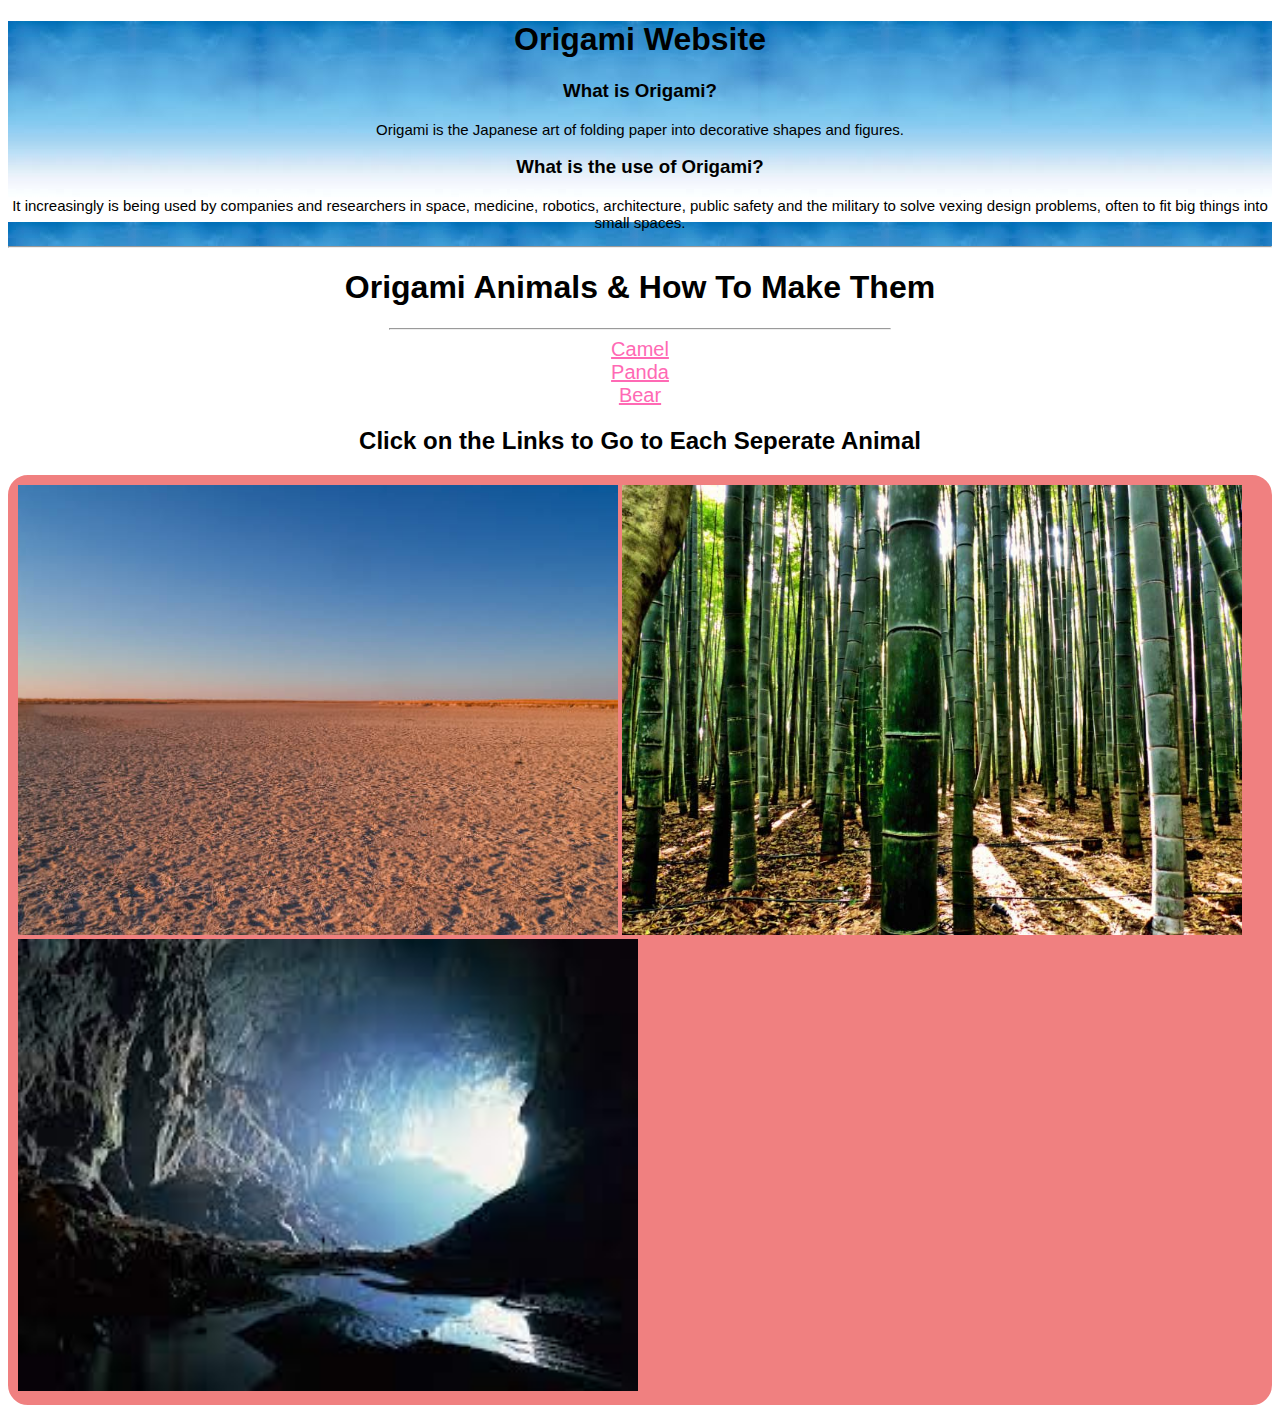
<file: index.html>
<!DOCTYPE HTML>
<html>
    <head>
        <title>Origami Website</title>
        <link rel = "stylesheet"
        type="text/css"
        href = "style.css"
        />
    </head> 

    <body>
        <div class = "menu">
            <h1>Origami Website</h1>
            <h3>What is Origami?</h3>
            <p>Origami is the Japanese art of folding paper into decorative shapes and figures.</p>
            <h3>What is the use of Origami?</h3>
            <p>It increasingly is being used by companies and researchers in space, medicine, robotics, architecture, public safety and the military to solve vexing design problems, often to fit big things into small spaces.</p>
            <hr>
        </div>

       <div class = "info">
           <h1>Origami Animals & How To Make Them</h1>
           <hr width = 500px>
           <a href = "camel.html">Camel</a>
           <br>
           <a href = "panda.html">Panda</a>
           <br>
           <a href = "teddy.html">Bear</a>
           <br>
           <h2  >Click on the Links to Go to Each Seperate Animal</h2>
       </div>
       
       <div class = "imagess">
        <img src = "flat.jpg" width = 600px />
       <img src = "bamboo-forest-1.jpg" width =620px height = 450px/>
       <img src = "d.jpg" width = 620px/>
       </div>


    </body>
</html>
</file>
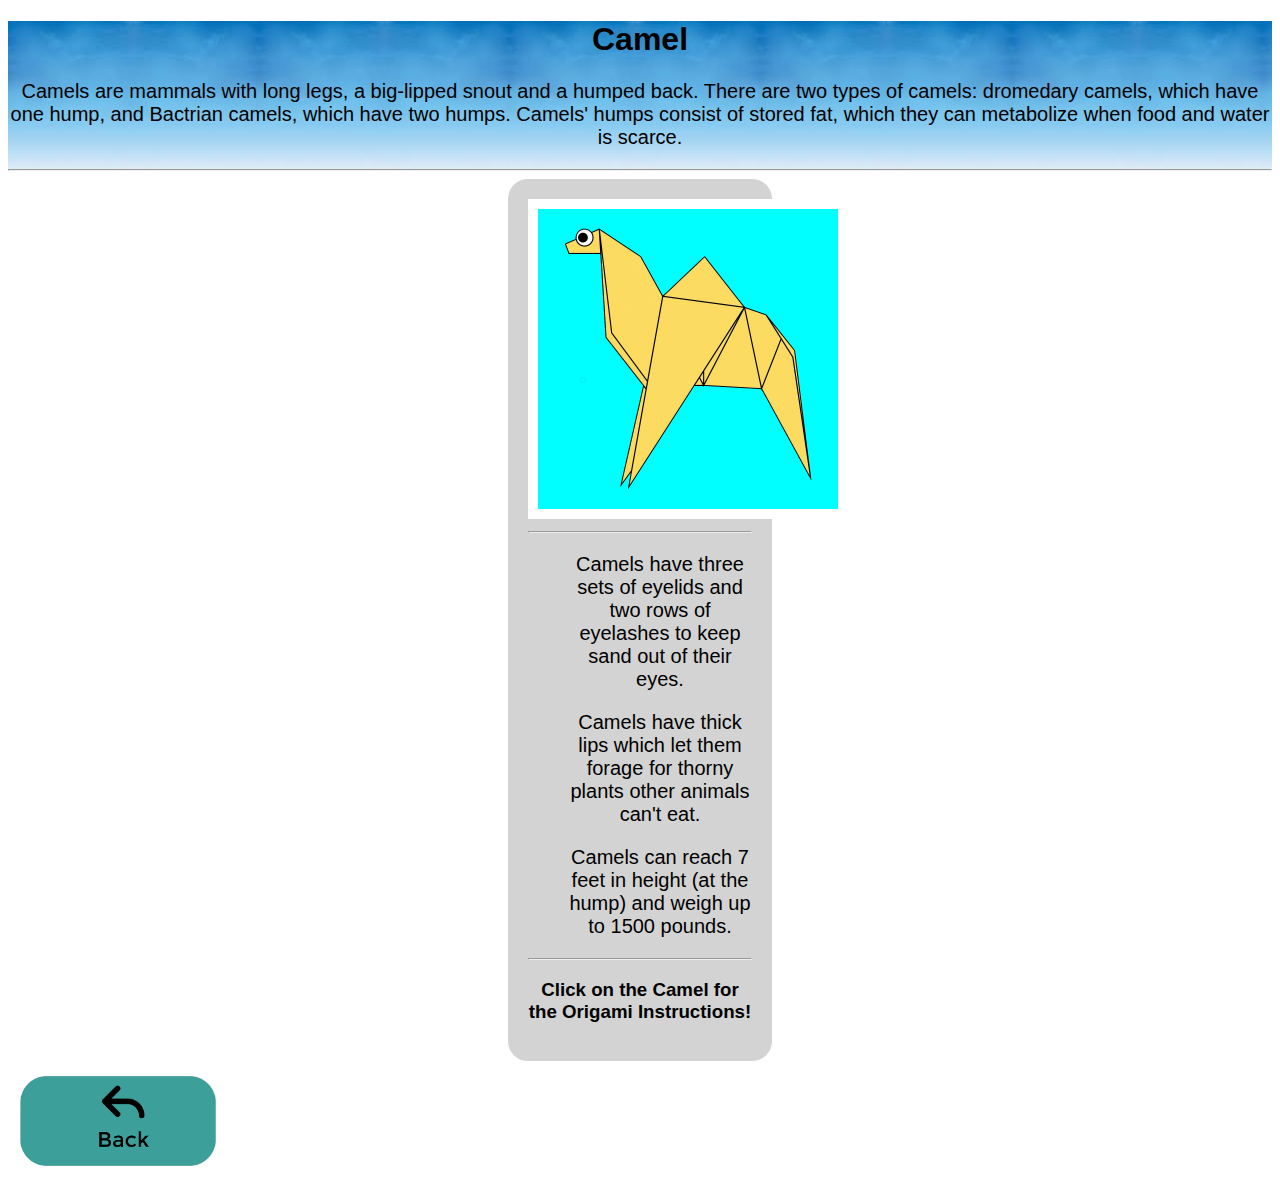
<file: camel.html>
<!DOCTYPE HTML>
<html>
    <head>
        <title>Origami Website - Camel</title>
        <link rel = "stylesheet"
        type="text/css"
        href = "camel.css"
        />
    </head> 

    <body>
        <div class = "item">
            <h1>Camel</h1>
            <p>Camels are mammals with long legs, a big-lipped snout and a humped back. There are two types of camels: dromedary camels, which have one hump, and Bactrian camels, which have two humps. Camels' humps consist of stored fat, which they can metabolize when food and water is scarce.</p>
            <hr>
        </div>

        <div class = "grid">
            <center>
                <a href= "https://origami.me/camel/" target=”_blank” ><img src="camel.png" width = 300px height = 300px></a>
                <hr>
                <ol>
                    <p>Camels have three sets of eyelids and two rows of eyelashes to keep sand out of their eyes.</p>
                    <p>Camels have thick lips which let them forage for thorny plants other animals can't eat.</p>
                    <p>Camels can reach 7 feet in height (at the hump) and weigh up to 1500 pounds.</p>
                </ol>
                <hr>
                <h3>Click on the Camel for the Origami Instructions!</h3>
            </center>
        </div>
        <a href= "index.html"><img src="BACK.png" width = 200px></a>
    </body>
</html>
</file>
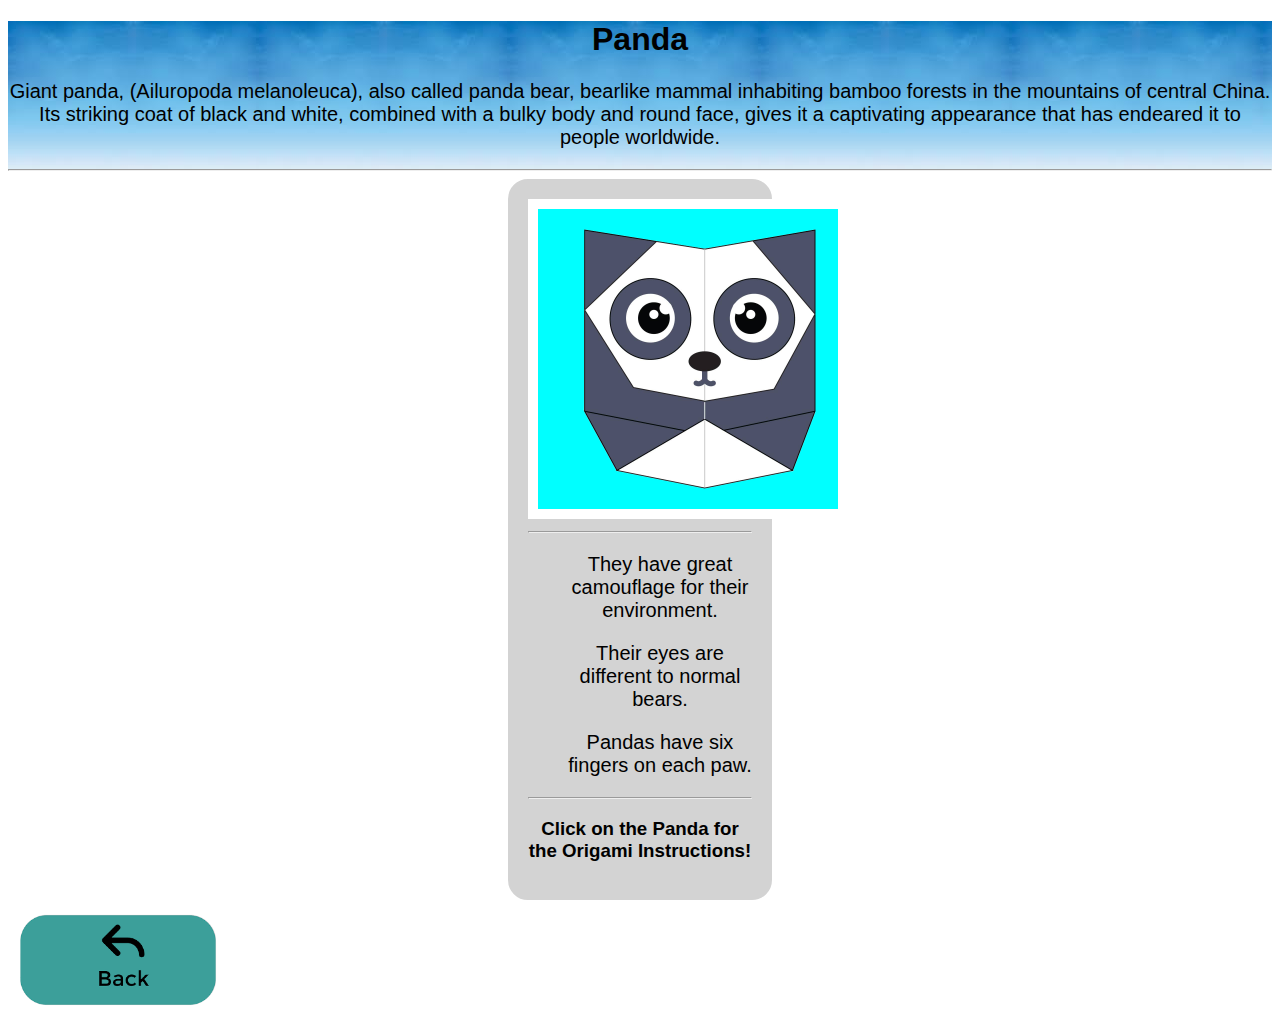
<file: panda.html>
<!DOCTYPE HTML>
<html>
    <head>
        <title>Origami Website - Panda</title>
        <link rel = "stylesheet"
        type="text/css"
        href = "panda.css"
        />
    </head> 

    <body>
        <div class = "item">
            <h1>Panda</h1>
            <p>Giant panda, (Ailuropoda melanoleuca), also called panda bear, bearlike mammal inhabiting bamboo forests in the mountains of central China. Its striking coat of black and white, combined with a bulky body and round face, gives it a captivating appearance that has endeared it to people worldwide.</p>
            <hr>
        </div>

        <div class = "grid">
            <center>
                <a href= "https://origami.me/Panda/" target=”_blank” ><img src="panda.png" width = 300px height = 300px></a>
                <hr>
                <ol>
                    <p>They have great camouflage for their environment.</p>
                    <p>Their eyes are different to normal bears.</p>
                    <p>Pandas have six fingers on each paw.</p>
                </ol>
                <hr>
                <h3>Click on the Panda for the Origami Instructions!</h3>
            </center>
        </div>
        <a href= "index.html"><img src="BACK.png" width = 200px></a>
    </body>
</html>
</file>
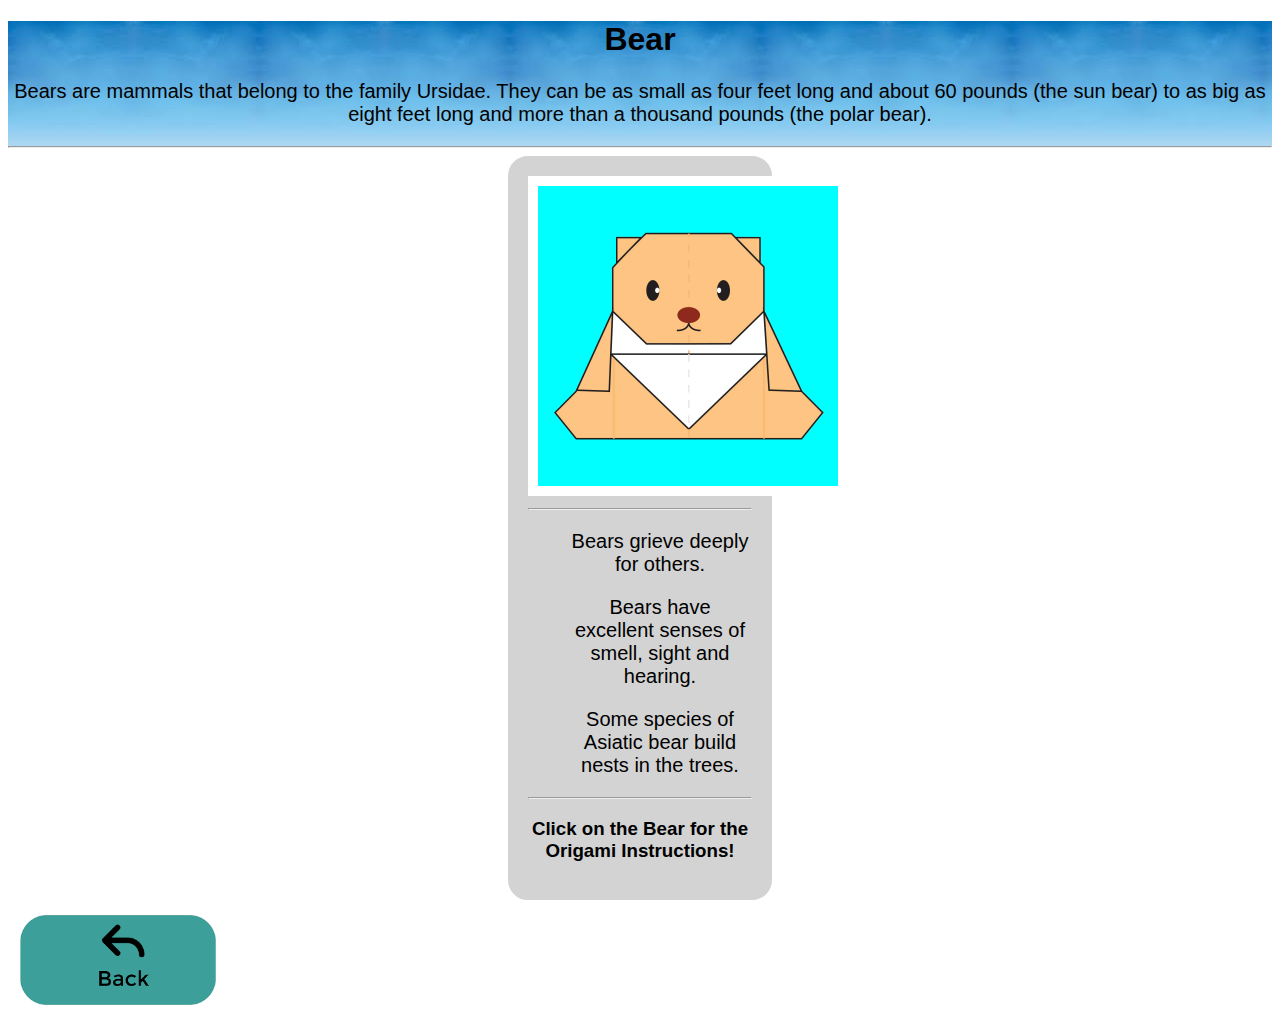
<file: teddy.html>
<!DOCTYPE HTML>
<html>
    <head>
        <title>Origami Website - Bear</title>
        <link rel = "stylesheet"
        type="text/css"
        href = "teddy.css"
        />
    </head> 

    <body>
        <div class = "item">
            <h1>Bear</h1>
            <p>Bears are mammals that belong to the family Ursidae. They can be as small as four feet long and about 60 pounds (the sun bear) to as big as eight feet long and more than a thousand pounds (the polar bear).</p>
            <hr>
        </div>

        <div class = "grid">
            <center>
                <a href= "https://origami.me/teddy/" target=”_blank” ><img src="teddy.png" width = 300px height = 300px></a>
                <hr>
                <ol>
                    <p>Bears grieve deeply for others.</p>
                    <p>Bears have excellent senses of smell, sight and hearing.</p>
                    <p>Some species of Asiatic bear build nests in the trees.</p>
                </ol>
                <hr>
                <h3>Click on the Bear for the Origami Instructions!</h3>
            </center>
        </div>
        <a href= "index.html"><img src="BACK.png" width = 200px></a>
    </body>
</html>
</file>
<file: style.css>
.menu{
    background-image: url(download.jpg);
    text-align:center;
}

.info{
    text-align:center;
}

a{
    color:hotpink;
    font-size: 20px;
}

*{
    font-family:sans-serif
}
p{
    font-size:15px;
}

.imagess{
    border:10px solid lightcoral;
    border-radius: 20px; 
    background-color: lightcoral;
    
}
</file>
<file: camel.css>
.item{
    text-align:center;
    background-image:url(download.jpg);
}

img{
    border: 10px solid white;
    background-color:aqua;
}

p{
    font-size: 20px;
}

.grid{
    background-color: lightgrey;
    margin-left: 500px;
    margin-right: 500px;
    border:20px solid lightgrey;
    border-radius:20px;
}

*{
    font-family:sans-serif;
}
</file>
<file: panda.css>
.item{
    text-align:center;
    background-image:url(download.jpg);
}

img{
    border: 10px solid white;
    background-color:aqua;
}

p{
    font-size: 20px;
}

.grid{
    background-color: lightgrey;
    margin-left: 500px;
    margin-right: 500px;
    border:20px solid lightgrey;
    border-radius:20px;
}

*{
    font-family:sans-serif;
}
</file>
<file: teddy.css>
.item{
    text-align:center;
    background-image:url(download.jpg);
}

img{
    border: 10px solid white;
    background-color:aqua;
}

p{
    font-size: 20px;
}

.grid{
    background-color: lightgrey;
    margin-left: 500px;
    margin-right: 500px;
    border:20px solid lightgrey;
    border-radius:20px;
}

*{
    font-family:sans-serif;
}
</file>
